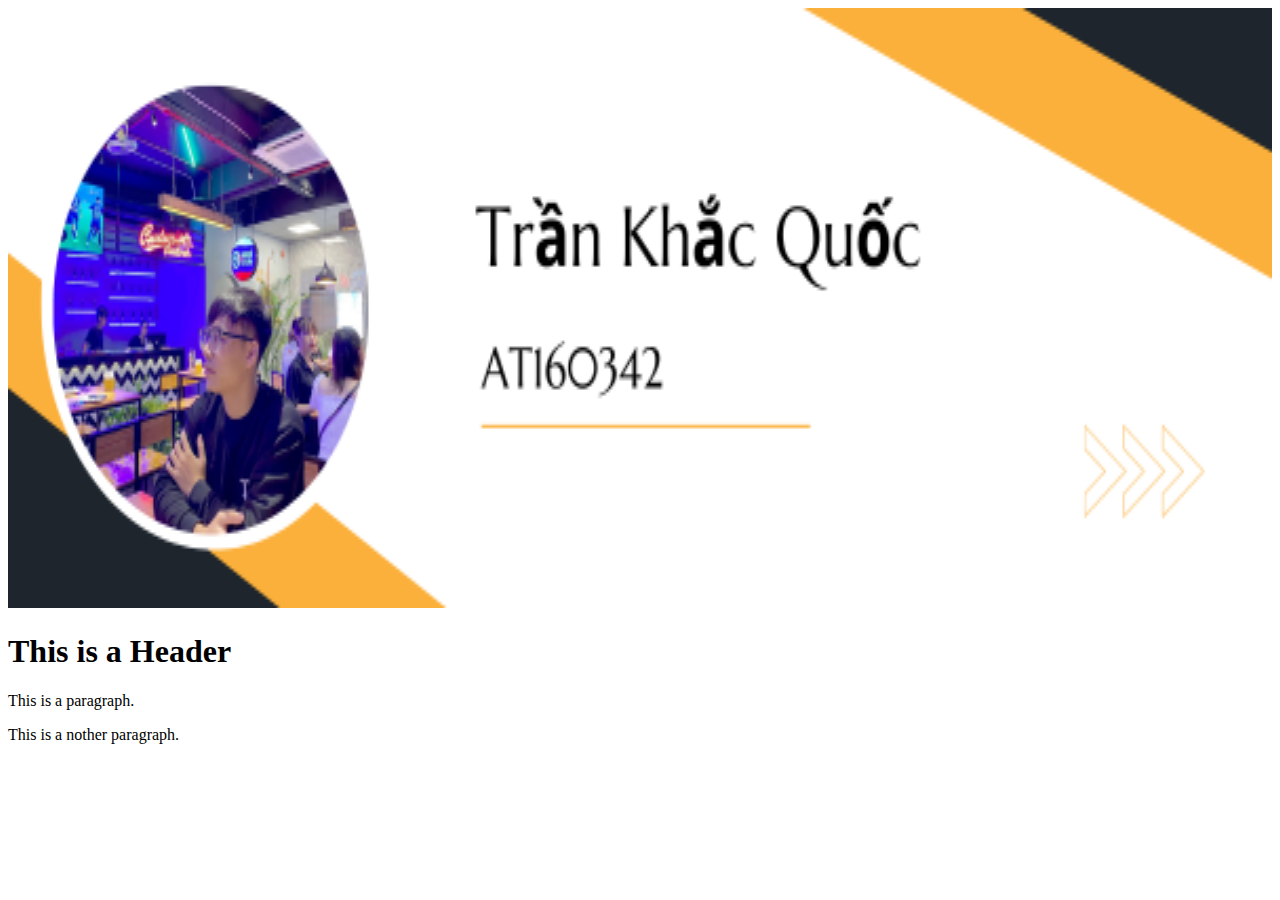
<file: nv1/index.html>
<!DOCTYPE html>
<html>
<head>
<title>Page Title</title>
</head>
<body>
    <div>
        <img src="../img//banner.png" alt="" style="height: 600px; width: 100%;">
    </div>

<h1>This is a Header</h1>
<p>This is a paragraph.</p>
<p>This is a nother paragraph.</p>

</body>
</html>
</file>
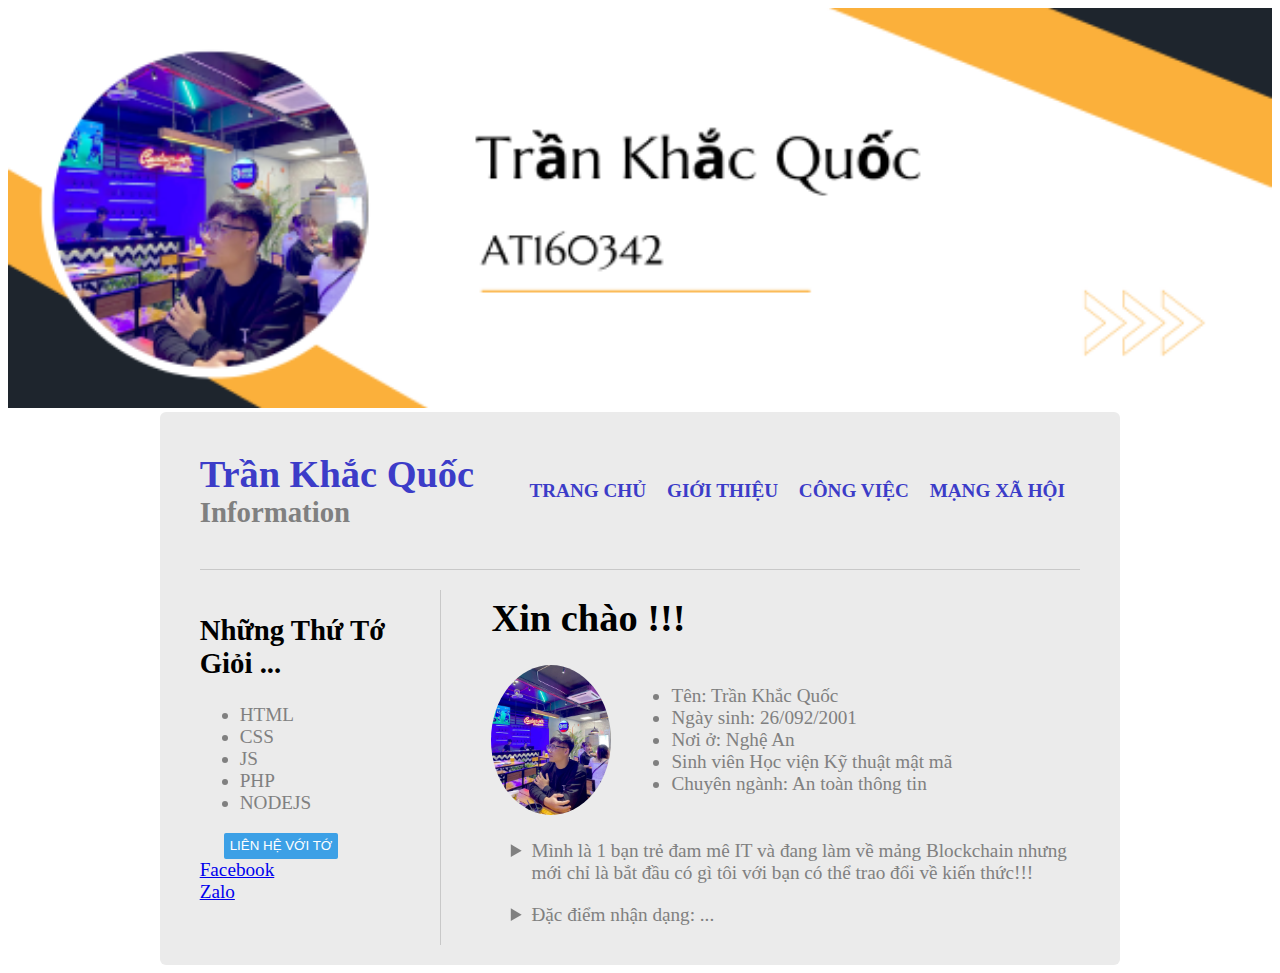
<file: nv2/index.html>
<!DOCTYPE html>
<html lang="en">
<head>
    <meta charset="UTF-8">
    <meta http-equiv="X-UA-Compatible" content="IE=edge">
    <meta name="viewport" content="width=device-width, initial-scale=1.0">
    <title>Giới thiệu về bản thân</title>
    <link rel="stylesheet" href="../css/nv2.css">
</head>
<body>
    <div>
        <img src="../img//banner.png" alt="" style="height: 400px; width: 100%; object-fit: cover;">
    </div>
    <div id="main">
        <div id="header">
            <div class="nav-left">
                <h1>Trần Khắc Quốc</h1>
                <h2>Information</h2>
            </div>
            <ul class="nav-right">
                <li ><a href="" style="color: rgb(60, 60, 200);">Trang chủ</a></li>  
                <li ><a href="" style="color: rgb(60, 60, 200);">Giới thiệu</a></li>
                  <li ><a href="" style="color: rgb(60, 60, 200);">Công việc</a></li> 
                  <li ><a href="" style="color: rgb(60, 60, 200);">Mạng xã hội</a></li> 
            </ul>
        </div>

        <div id="content">
            <div class="content-left">
                <h2 style="color: black;">Những Thứ Tớ Giỏi ...</h2>
                <ul> 
                    <li>HTML</li>
                    <li>CSS</li>
                    <li>JS</li>
                    <li>PHP</li>
                    <li>NODEJS</li>
                </ul>
                <button>LIÊN HỆ VỚI TỚ</button>
                <br>
                <a href="https://www.facebook.com/profile.php?id=100009574910409">Facebook</a>
                <br>
                <a href="https://www.facebook.com/profile.php?id=100009574910409">Zalo</a>
            </div>
            <div class="content-right">
                <h1 style="color: black;">Xin chào !!!</h1>
                <div class="info">
                    <div class="info-img">
                        <img src="../img//avata.jpg" alt="" style="width: 120px; border-radius: 50%; object-fit: cover;">
                    </div>
                    <ul class="info-text">
                        <li>Tên: Trần Khắc Quốc</li>
                        <li>Ngày sinh: 26/092/2001</li>
                        <li>Nơi ở: Nghệ An</li>
                        <li>Sinh viên Học viện Kỹ thuật mật mã</li>
                        <li>Chuyên ngành: An toàn thông tin</li>
                    </ul>
                </div>
                <ul class="info-sub">
                    <li>Mình là 1 bạn trẻ đam mê IT và đang làm về mảng Blockchain nhưng mới chỉ là bắt đầu có gì tôi với bạn có thể trao đổi về kiến thức!!!</li>
                    <li>Đặc điểm nhận dạng: ...</li>
                </ul>
            </div>
        </div>
    </div>
</body>
</html>
</file>
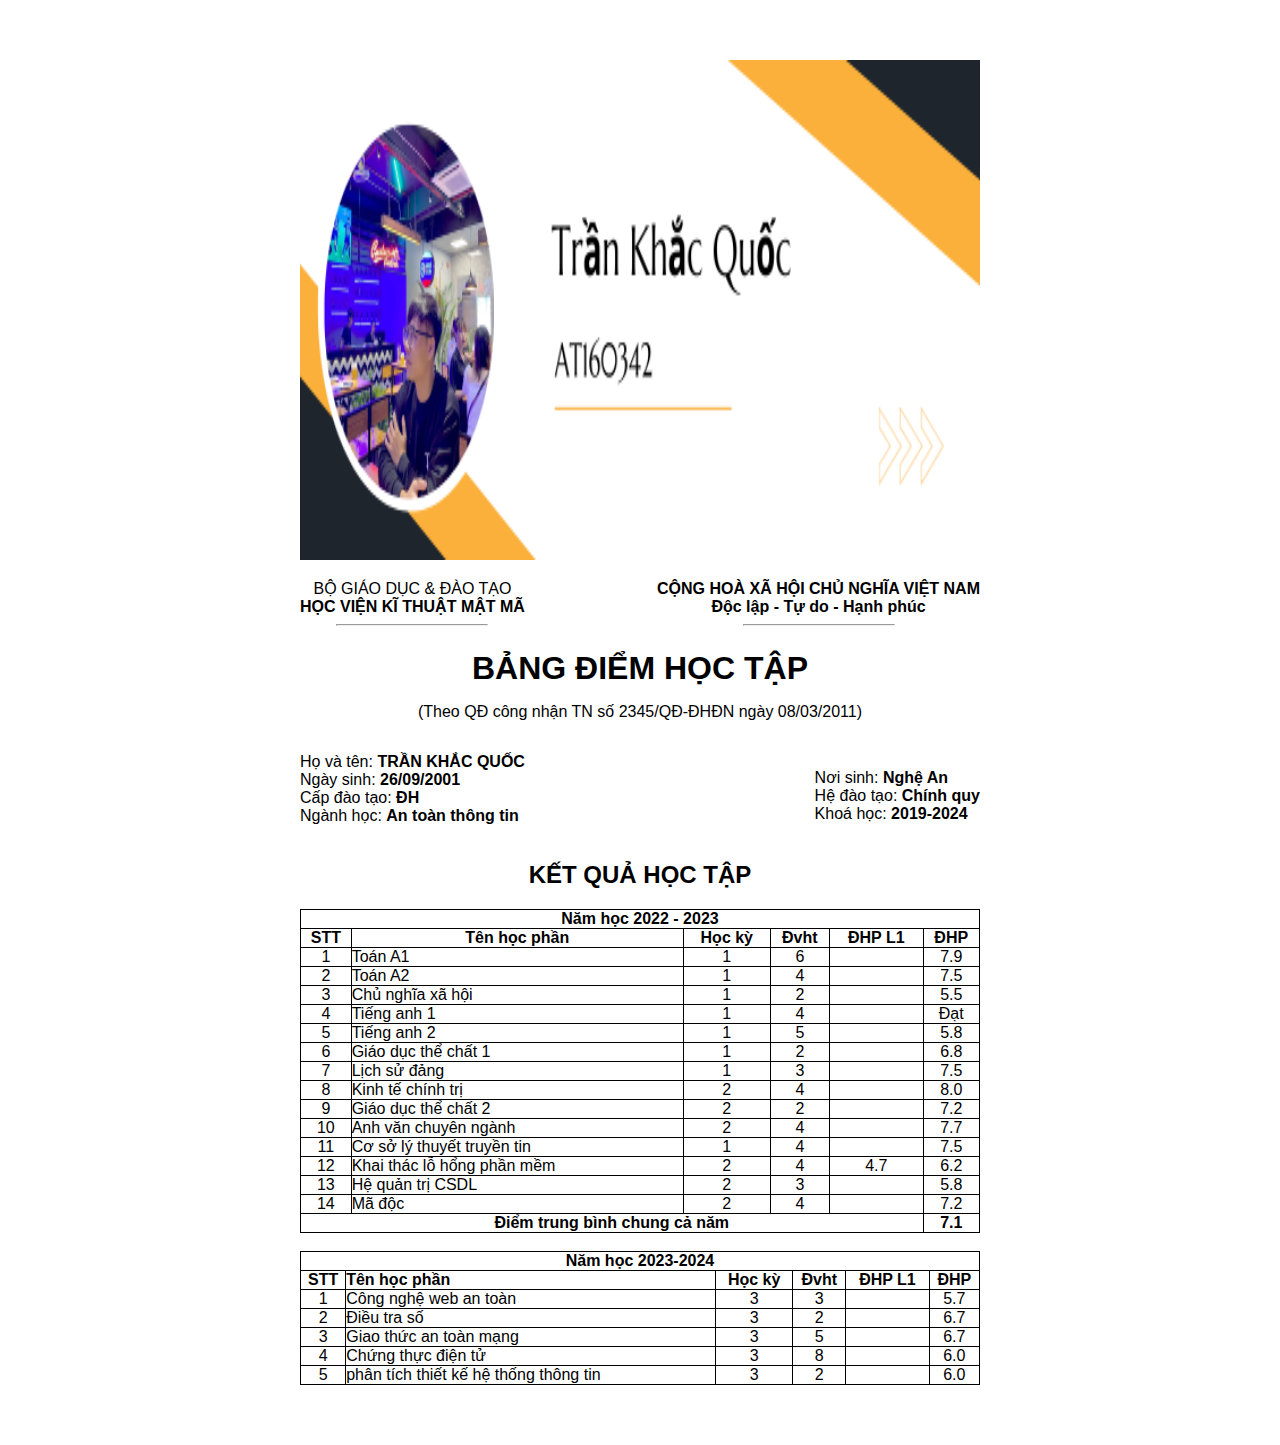
<file: nv3/index.html>
<!DOCTYPE html>
<html lang="en">
<head>
    <meta charset="UTF-8">
    <meta http-equiv="X-UA-Compatible" content="IE=edge">
    <meta name="viewport" content="width=device-width, initial-scale=1.0">
    <title>Bảng điểm cá nhân</title>
    <link rel="stylesheet" type="text/css" href="../css/nv3.css">
</head>
<body>
    <div>
        <img src="../img//banner.png" alt="" style="height: 500px; width: 100%;">
    </div>
    <div class="header">
        <ul class="head" style="text-transform: uppercase;">
            <li class="headL" style="text-align: center;">bộ giáo dục & đào tạo</li>
            <li class="headL"><b>Học Viện Kĩ Thuật Mật Mã</b></li>
        <b><hr></b>
        </ul>
        <ul class="head">
            <li class="headR" style="text-transform: uppercase;"><b>Cộng Hoà Xã Hội Chủ Nghĩa Việt Nam</b></li>
            <li class="headR" style="text-align: center;"><b>Độc lập - Tự do - Hạnh phúc</b></li>
            <b><hr></b>
        </ul>
    </div>

    <div class="cent">
        <h1 class="cent1">Bảng điểm học tập</h1>
        <p>(Theo QĐ công nhận TN số 2345/QĐ-ĐHĐN ngày 08/03/2011)</p>
    </div>
    
    <div class="menu">
        
        <ul class="detail">
            <li class="dL">Họ và tên:   <b style="text-transform: uppercase;">Trần Khắc Quốc</b></li>
            <li class="dL">Ngày sinh:   <b>26/09/2001</b></li>
            <li class="dL">Cấp đào tạo: <b>ĐH</b></li>
            <li class="dL">Ngành học:   <b>An toàn thông tin</b></li>
        </ul>
        <ul class="detail">
            <li class="dR"><p>          </p></li>
            <li class="dR">Nơi sinh:    <b>Nghệ An</b></li>
            <li class="dR">Hệ đào tạo:  <b>Chính quy</b></li>
            <li class="dR">Khoá học:    <b>2019-2024</b></li>
        </ul>

    </div>
    <div class="main">
        <h2 class="cent">KẾT QUẢ HỌC TẬP</h2>
        <table class="table" border="1"> 
            <tr>
                <th class="cent" colspan="6">Năm học 2022 - 2023</th>
            </tr>
            <tr class="title center">
                <td>STT</td>
                <td>Tên học phần</td>
                <td>Học kỳ</td>
                <td>Đvht</td>
                <td>ĐHP L1</td>
                <td>ĐHP</td>
            </tr>
            <tr>
                <td>1</td>
                <td class="left">Toán A1</td>
                <td>1</td>
                <td>6</td>
                <td></td>
                <td>7.9</td>
            </tr>
            <tr>
                <td>2</td>
                <td class="left">Toán A2</td>
                <td>1</td>
                <td>4</td>
                <td></td>
                <td>7.5</td>
            </tr>
            <tr>
                <td>3</td>
                <td class="left">Chủ nghĩa xã hội</td>
                <td>1</td>
                <td>2</td>
                <td></td>
                <td>5.5</td>
            </tr>
            <tr>
                <td>4</td>
                <td class="left">Tiếng anh 1</td>
                <td>1</td>
                <td>4</td>
                <td></td>
                <td>Đạt</td>
            </tr>
            <tr>
                <td>5</td>
                <td class="left">Tiếng anh 2</td>
                <td>1</td>
                <td>5</td>
                <td></td>
                <td>5.8</td>
            </tr>
            <tr>
                <td>6</td>
                <td class="left">Giáo dục thể chất 1</td>
                <td>1</td>
                <td>2</td>
                <td></td>
                <td>6.8</td>
            </tr>
            <tr>
                <td>7</td>
                <td class="left">Lịch sử đảng</td>
                <td>1</td>
                <td>3</td>
                <td></td>
                <td>7.5</td>
            </tr>
            <tr>
                <td>8</td>
                <td class="left">Kinh tế chính trị</td>
                <td>2</td>
                <td>4</td>
                <td></td>
                <td>8.0</td>
            </tr>
            <tr>
                <td>9</td>
                <td class="left">Giáo dục thể chất 2</td>
                <td>2</td>
                <td>2</td>
                <td></td>
                <td>7.2</td>
            </tr>
            <tr>
                <td>10</td>
                <td class="left">Anh văn chuyên ngành</td>
                <td>2</td>
                <td>4</td>
                <td></td>
                <td>7.7</td>
            </tr>
            <tr>
                <td>11</td>
                <td class="left">Cơ sở lý thuyết truyền tin</td>
                <td>1</td>
                <td>4</td>
                <td></td>
                <td>7.5</td>
            </tr>
            <tr>
                <td>12</td>
                <td class="left">Khai thác lỗ hổng phần mềm</td>
                <td>2</td>
                <td>4</td>
                <td>4.7</td>
                <td>6.2</td>
            </tr>
            <tr>
                <td>13</td>
                <td class="left">Hệ quản trị CSDL</td>
                <td>2</td>
                <td>3</td>
                <td></td>
                <td>5.8</td>
            </tr>
            <tr>
                <td>14</td>
                <td class="left">Mã độc</td>
                <td>2</td>
                <td>4</td>
                <td></td>
                <td>7.2</td>
            </tr>
            <tr>
                <th colspan="5">Điểm trung bình chung cả năm</th>
                <th colspan="1">7.1</th>
            </tr>
        </table>
        </br>
        <table class="table" border="1"> 
            <tr>
                <th class="cent" colspan="6">Năm học 2023-2024</th>
            </tr>
            <tr class="title center">
                <td>STT</td>
                <td class="left">Tên học phần</td>
                <td>Học kỳ</td>
                <td>Đvht</td>
                <td>ĐHP L1</td>
                <td>ĐHP</td>
            </tr>
            <tr>
                <td>1</td>
                <td class="left">Công nghệ web an toàn</td>
                <td>3</td>
                <td>3</td>
                <td></td>
                <td>5.7</td>
            </tr>
            <tr>
                <td>2</td>
                <td class="left">Điều tra số</td>
                <td>3</td>
                <td>2</td>
                <td></td>
                <td>6.7</td>
            </tr>
            <tr>
                <td>3</td>
                <td class="left">Giao thức an toàn mạng</td>
                <td>3</td>
                <td>5</td>
                <td></td>
                <td>6.7</td>
            </tr>
            <tr>
                <td>4</td>
                <td class="left">Chứng thực điện tử</td>
                <td>3</td>
                <td>8</td>
                <td></td>
                <td>6.0</td>
            </tr>
            <tr>
                <td>5</td>
                <td class="left">phân tích thiết kế hệ thống thông tin</td>
                <td>3</td>
                <td>2</td>
                <td></td>
                <td>6.0</td>
            </tr>
        </table>
    </div>
</body>
</html>
</file>
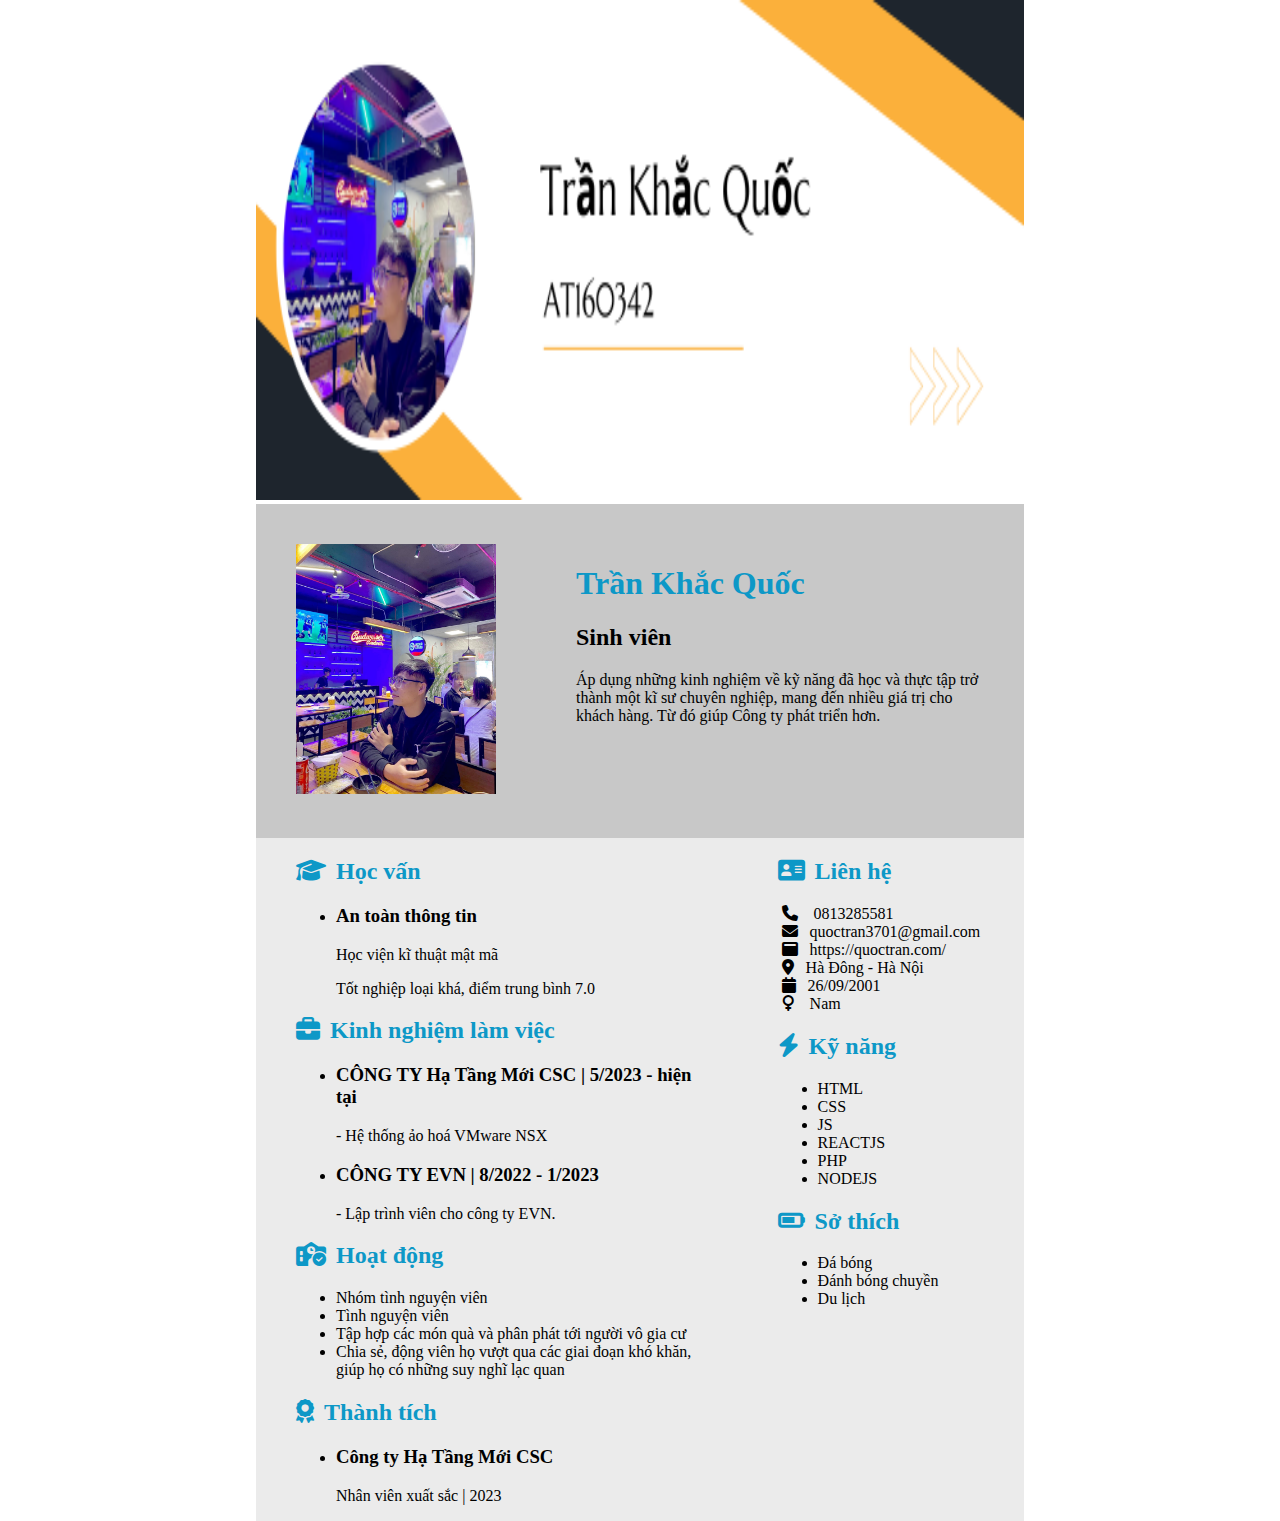
<file: nv4/index.html>
<!DOCTYPE html>
<html lang="en">
<head>
    <meta charset="UTF-8">
    <meta http-equiv="X-UA-Compatible" content="IE=edge">
    <meta name="viewport" content="width=device-width, initial-scale=1.0">
    <title>CV
    
    </title>
    <link rel="stylesheet" href="../css/nv4.css">
    <link rel="stylesheet" href="https://cdnjs.cloudflare.com/ajax/libs/font-awesome/6.2.0/css/all.min.css">
</head>
<body>
    <div>
        <img src="../img//banner.png" alt="" style="height: 500px; width: 100%;">
    </div>
</body>
<body id="main">
    <div id="header">
        <div class="avt">
            <img style="width: 200px;" src="../img/avata.jpg" alt="">
        </div>
        <div class="header-sub">
            <h1 style="color: rgb(13,152,199);">Trần Khắc Quốc</h1>
            <h2>Sinh viên</h2>
            <p>Áp dụng những kinh nghiệm về kỹ năng đã học và thực tập trở thành một kĩ sư chuyên nghiệp, mang 
                đến nhiều giá trị cho khách hàng. Từ đó giúp Công ty phát triển hơn.
            </p>
        </div>
    </div>

    <div id="content">
        <div class="content-left">
            <div class="interview">
                <h2 class="content-title"><i class="fa-solid fa-graduation-cap"></i>Học vấn</h2>
                <ul>
                    <li>
                        <h3>An toàn thông tin</h3>
                        <p>Học viện kĩ thuật mật mã</p>
                        <p>Tốt nghiệp loại khá, điểm trung bình 7.0</p>
                    </li>
                </ul>
            </div>
            <div class="work-experience">
                <h2 class="content-title"><i class="fa-solid fa-briefcase"></i>Kinh nghiệm làm việc</h2>
                <ul>
                    <li>
                        <h3>CÔNG TY Hạ Tầng Mới CSC | 5/2023 - hiện tại</h3>
                        <p>- Hệ thống ảo hoá VMware NSX
                        </p>
                    </li>
                    <li>
                        <h3>CÔNG TY EVN | 8/2022 - 1/2023</h3>
                        <p>- Lập trình viên cho công ty EVN.
                        </p>
                    
                    </li>
                </ul>
            </div>
            <div class="activity">
                <h2  class="content-title"><i class="fa-solid fa-school-circle-check"></i>Hoạt động</h2>
                <ul>
                    <li>Nhóm tình nguyện viên</li>
                    <li>Tình nguyện viên</li>
                    <li>Tập hợp các món quà và phân phát tới người vô gia cư</li>
                    <li>Chia sẻ, động viên họ vượt qua các giai đoạn khó khăn,
                        giúp họ có những suy nghĩ lạc quan
                </li>
                </ul>
            </div>
            <div class="award">
                <h2 class="content-title"><i class="fa-solid fa-award"></i>Thành tích</h2>
                <ul>
                    <li>
                        <h3>Công ty Hạ Tầng Mới CSC</h3>
                        <p>Nhân viên xuất sắc | 2023</p>
                    </li>
                </ul>
            </div>
        </div>
        <div class="content-right">
            <div class="contact">
                <h2  class="content-title"><i class="fa-solid fa-address-card"></i>Liên hệ</h2>
                <ul>
                    <li><i class="fa-solid fa-phone"></i> 0813285581</li>
                    <li><i class="fa-solid fa-envelope"></i>quoctran3701@gmail.com</li>
                    <li><i class="fa-solid fa-window-maximize"></i>https://quoctran.com/</li>
                    <li><i class="fa-sharp fa-solid fa-location-dot"></i>Hà Đông - Hà Nội</li>
                    <li><i class="fa-solid fa-calendar"></i>26/09/2001</li>
                    <li><i class="fa-solid fa-venus"></i> Nam</li>
                </ul>
            </div>
            <div class="skill">
                <h2  class="content-title"><i class="fa-solid fa-bolt"></i>Kỹ năng</h2>
                <ul>
                    <li>HTML</li>
                    <li>CSS</li>
                    <li>JS</li>
                    <li>REACTJS</li>
                    <li>PHP</li>
                    <li>NODEJS</li>
                </ul>
            </div>
            <div class="hobby">
                <h2  class="content-title"><i class="fa-solid fa-battery-three-quarters"></i>Sở thích</h2>
                <ul>
                    
                    <li>Đá bóng</li>
                    <li>Đánh bóng chuyền</li>
                    <li>Du lịch</li>
                </ul>
            </div>
        </div>
    </div>
</body>
</html>
</file>
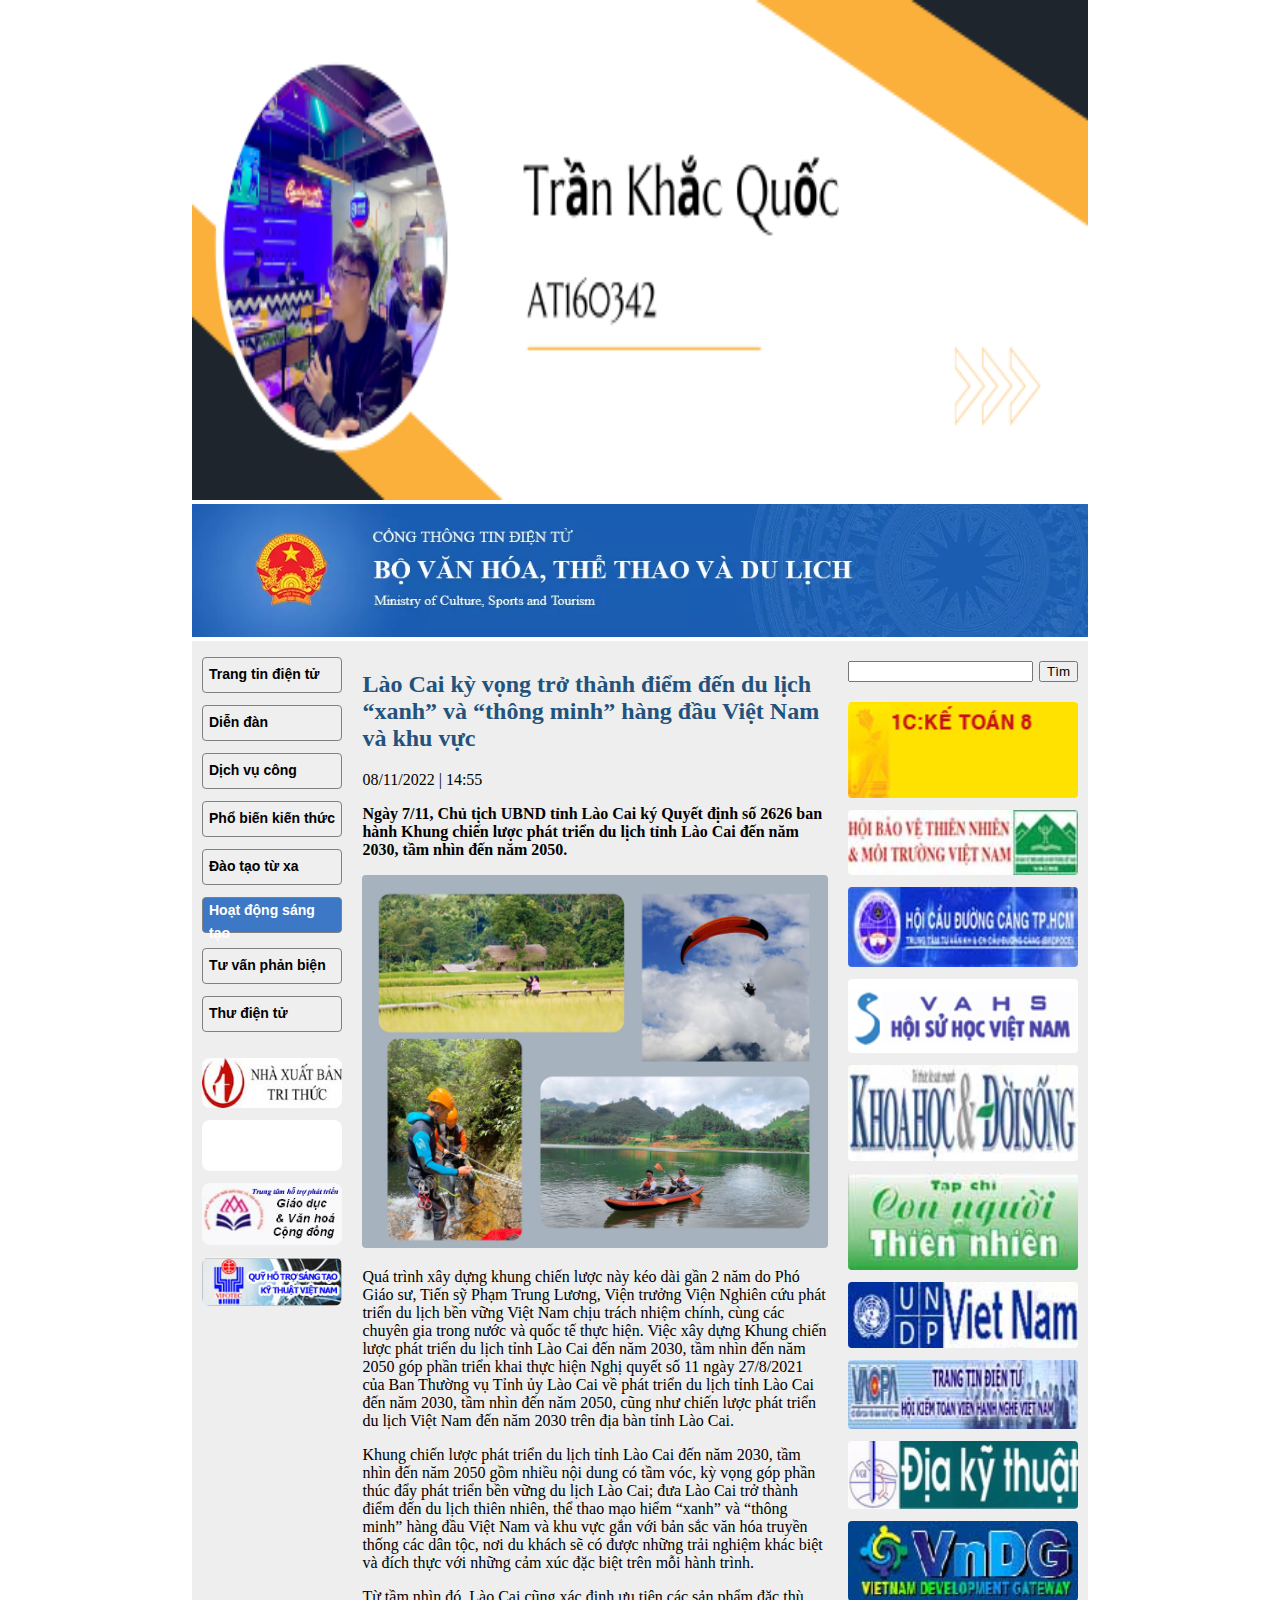
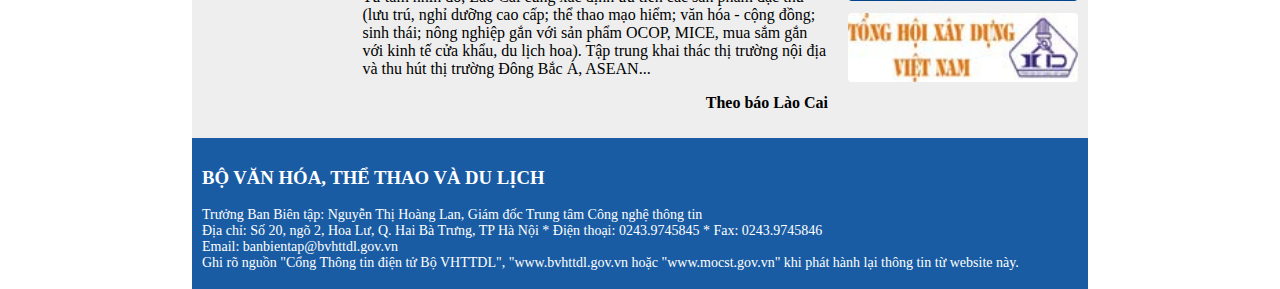
<file: nv5/index.html>
<!DOCTYPE html>
<html lang="en">
<head>
    <meta charset="UTF-8">
    <meta http-equiv="X-UA-Compatible" content="IE=edge">
    <meta name="viewport" content="width=device-width, initial-scale=1.0">
    <title>Trang web mẫu</title>
    <link rel="stylesheet" href="../css/nv5.css">
</head>
<body>
    <div>
        <img src="../img//banner.png" alt="" style="height: 500px; width: 100%;">
    </div>
</body>
<body id="main">
    <div id="header">
        <img src="../img/head_banner.webp" alt="">
    </div>
    <div id="content">
        <div class="content-left">
            <div class="nav">
                <button>Trang tin điện tử</button>
                <button>Diễn đàn</button>
                <button>Dịch vụ công</button>
                <button>Phổ biến kiến thức</button>
                <button>Đào tạo từ xa</button>
                <button style="background-color: #3c78c5; color:#fff">Hoạt động sáng tạo</button>
                <button>Tư vấn phản biện</button>
                <button>Thư điện tử</button>
            </div>
            <div class="banner-left">
                <img src="../img/logo_nxbtt.jpg" alt="">
                <img src="../img/logo_cenforchil.gif" alt="">
                <img src="../img/logo_vhgd.gif" alt="">
                <img src="../img/logo_vifotec.jpg" alt="">
            </div>
        </div>
        <div class="content-midle">
            <h2 class="title">Lào Cai kỳ vọng trở thành điểm đến du lịch 
                “xanh” và “thông minh” hàng đầu Việt Nam và khu vực
            </h2>
            <p class="title-time">
                08/11/2022 | 14:55
            </p>
            <p class="intro">
                Ngày 7/11, Chủ tịch UBND tỉnh Lào Cai ký Quyết định số 2626 
                ban hành Khung chiến lược phát triển du lịch tỉnh Lào Cai 
                đến năm 2030, tầm nhìn đến năm 2050.
            </p>
            <div class="img">
                <img src="../img/du-lich-1667892755024-16678927559942029388733.jpg" alt="">
            </div>
            <p class="text">
                Quá trình xây dựng khung chiến lược này kéo dài gần 2 năm do 
                Phó Giáo sư, Tiến sỹ Phạm Trung Lương, Viện trưởng Viện 
                Nghiên cứu phát triển du lịch bền vững Việt Nam chịu trách nhiệm 
                chính, cùng các chuyên gia trong nước và quốc tế thực hiện. 
                Việc xây dựng Khung chiến lược phát triển du lịch tỉnh Lào Cai 
                đến năm 2030, tầm nhìn đến năm 2050 góp phần triển khai thực hiện 
                Nghị quyết số 11 ngày 27/8/2021 của Ban Thường vụ Tỉnh ủy Lào Cai 
                về phát triển du lịch tỉnh Lào Cai đến năm 2030, tầm nhìn 
                đến năm 2050, cũng như chiến lược phát triển du lịch Việt Nam 
                đến năm 2030 trên địa bàn tỉnh Lào Cai.
            </p>
            <p class="text">
                Khung chiến lược phát triển du lịch tỉnh Lào Cai đến năm 2030, 
                tầm nhìn đến năm 2050 gồm nhiều nội dung có tầm vóc, kỳ vọng 
                góp phần thúc đẩy phát triển bền vững du lịch Lào Cai; 
                đưa Lào Cai trở thành điểm đến du lịch thiên nhiên, thể thao 
                mạo hiểm “xanh” và “thông minh” hàng đầu Việt Nam và khu vực
                gắn với bản sắc văn hóa truyền thống các dân tộc, nơi du khách 
                sẽ có được những trải nghiệm khác biệt và đích thực với những 
                cảm xúc đặc biệt trên mỗi hành trình.
            </p>
            <p class="text">
                Từ tầm nhìn đó, Lào Cai cũng xác định ưu tiên các sản phẩm 
                đặc thù (lưu trú, nghỉ dưỡng cao cấp; thể thao mạo hiểm; 
                văn hóa - cộng đồng; sinh thái; nông nghiệp gắn với 
                sản phẩm OCOP, MICE, mua sắm gắn với kinh tế cửa khẩu, 
                du lịch hoa). Tập trung khai thác thị trường nội địa và 
                thu hút thị trường Đông Bắc Á, ASEAN...
            </p>
            <p class="author">Theo báo Lào Cai</p>

        </div>
        <div class="content-right">
            <div class="search">
                <input class="search-input" type="text" name="" id="">
                <button class="search-button">Tìm</button>
            </div>
            <div class="banner-right">
                <img src="../img/logo_1VS.gif" alt="">
                <img src="../img/logo_bvtnmt1.jpg" alt="">
                <img src="../img/logo_hcauduonghcm.jpg" alt="">
                <img src="../img/logo_hoisuhoc.jpg" alt="">
                <img src="../img/logo_khds.jpg" alt="">
                <img src="../img/logo_thiennhien.jpg" alt="">
                <img src="../img/logo_undp.jpg" alt="">
                <img src="../img/logo_vacpa.jpg" alt="">
                <img src="../img/logo_vdkt.jpg" alt="">
                <img src="../img/logo_VnDG.jpg" alt="">
                <img src="../img/hoixd_logo.jpg" alt="">
            </div>
        </div>
    </div>
    <div id="footer">
        <div class="footer-title">
            <h3>BỘ VĂN HÓA, THỂ THAO VÀ DU LỊCH</h3>
        </div>
        <p class="footer-info">
            Trưởng Ban Biên tập: Nguyễn Thị Hoàng Lan, 
            Giám đốc Trung tâm Công nghệ thông tin
            <br>
            Địa chỉ: Số 20, ngõ 2, Hoa Lư, Q. Hai Bà Trưng, TP Hà Nội 
            * Điện thoại: 0243.9745845 * Fax: 0243.9745846
            <br>
            Email: banbientap@bvhttdl.gov.vn
            <br>
            Ghi rõ nguồn "Cổng Thông tin điện tử Bộ VHTTDL", 
            "www.bvhttdl.gov.vn hoặc "www.mocst.gov.vn" 
            khi phát hành lại thông tin từ website này.
        </p>
    </div>
</body>
</html>
</file>
<file: css/nv2.css>
#main {
    margin: 0 12%;
    background-color:rgb(235, 235, 235);
    padding: 0 40px;
    font-size: larger;
    color: grey;
    border-radius: 6px;
}

#header {
    display: flex;
    justify-content: space-between;
    padding: 40px 0;
    border-bottom: solid 1px rgb(200, 200, 200);
}

.nav-left h1 {
    margin: 0;
    color: rgb(60, 60, 200);
}
.nav-left h2 {
    margin: 0;
    color: gray;
}

.nav-right {
    display: inline-block;
    margin: auto;
}
.nav-right li {
    display: inline-block;
    position: relative;
    text-transform: uppercase;
}
.nav-right li a {
    text-decoration: none;
    padding: 0 8px;
    font-weight: 800;
    color: gray;
}
.nav-right li a:hover {
    color: rgb(60, 60, 200);
}

#content {
    display: flex;
}

.content-left {
    margin: 20px 0;
    padding-right: 10px;
    border-right: solid 1px rgb(200, 200, 200);
}
.content-left button {
    margin-left: 24px;
    background-color: rgb(60, 160, 230);
    color: white;
    border: none;
    height: 26px;
    border-radius: 2px;
    cursor: pointer;
}
.content-left button:hover {
    background-color: rgb(60, 60, 200);

}

.content-right {
    margin-left: 50px;
    width: 700px;
}

.info {
    display: flex;
}
.info-img {
    padding-right: 20px;
}
.info-sub {
    list-style-type: disclosure-closed;
}
.info-sub li{
    padding-bottom: 20px;
}
</file>
<file: css/nv3.css>
*{
    padding: 0;
    text-decoration: none;
    font-family: Arial, Helvetica, sans-serif;
}

body{
    margin: 60px 300px;
}
.header{
    /* border: 1px solid black; */
    display: flex;
    justify-content: space-between;
}
.head{

    list-style-type: none;
    display: inline-block;
}
/* .headL{
    display: block;
}
.headR{
    display: block;
} */

.cent{
    text-align: center;
}

.cent1 {
    text-transform: uppercase;
    margin: auto;
    /* text-align: center; */
}

hr{
    width: 150px;
}

.menu{
    display: flex;
    justify-content: space-between;
}

.detail{
    display: inline-block;
    list-style-type: none;
    
}

.table{
    border-collapse:collapse;
    width: 100%;
    border: 1px solid black;
    text-align: center;
}

.left {
    text-align: left;
}

.title {
    font-weight: bold;
}
</file>
<file: css/nv4.css>
#main {
    margin: 0 20%;
}

#header {
    display: flex;
    background-color: rgb(200, 200, 200);
}
.avt {
    margin: 40px;
}
.header-sub {
    margin: 40px;
}

#content {
    display: flex;
    padding: 0 40px;
    justify-content: space-between;
    background-color: rgb(235, 235, 235);
}
.content ul{
    padding-inline-start: 20px;
}
.content-left {
    width: 60%;
}
.content-left h2 i{
    margin-right: 10px;
}
.content-right {
    width: 30%;
}
.content-right h2 i{
    margin-right: 10px;
}
.content-title{
    color: rgb(13,152,199);
}
.contact ul{
    list-style-type: none;
    padding: 0 0 0 4px;
}
.contact ul li i{
    padding-right: 12px;
}
</file>
<file: css/nv5.css>
#main {
    margin: 0 15%;
}

#header img{
    width: 100%;
}

#content {
    display: flex;
    padding: 10px 0;
    background-color: rgb(238, 238, 238);
}

.content-left {
    margin-right: 20px;
    margin-left: 10px;
    width: 1200px;
}
.nav {
    margin-bottom: 20px;
}
.nav button {
    width: 100%;
    text-align: left;
    height: 36px;
    margin: 6px 0;
    font-weight: 600;
    font-size: 14px;
    line-height: 23px;
    border: 1px solid grey;
    border-radius: 4px;
    cursor: pointer;
}
.nav button:hover {
    background-color: #3c78c5;
    color: #fff;
}
.content-left .banner-left img {
    width: 100%;
    margin-bottom: 8px;
    border-radius: 8px;
}

.content-midle .title{
    color: #23527c;
}
.content-midle .intro {
    font-weight: bold;
}
.content-midle img {
    border-radius: 4px;
    width :100%;
}
.content-midle .author {
    font-weight: bold;
    text-align: right;
}

.content-right {
    margin-left: 20px;
    margin-right: 10px;
    width: 1200px;
}
.content-right .search {
    display: flex;
    margin-top: 10px;
    margin-bottom: 20px;
}
.search-input {
    margin-right: 6px;
}
.content-right .banner-right img {
    width: 100%;
    margin-bottom: 8px;
    border-radius: 4px;
}

#footer {
    background-color: #195ca3;
    padding: 10px 10px 18px 10px;
    color: #fff;
}
.footer-info {
    margin: 0;
    font-size: 14px;
}
</file>
